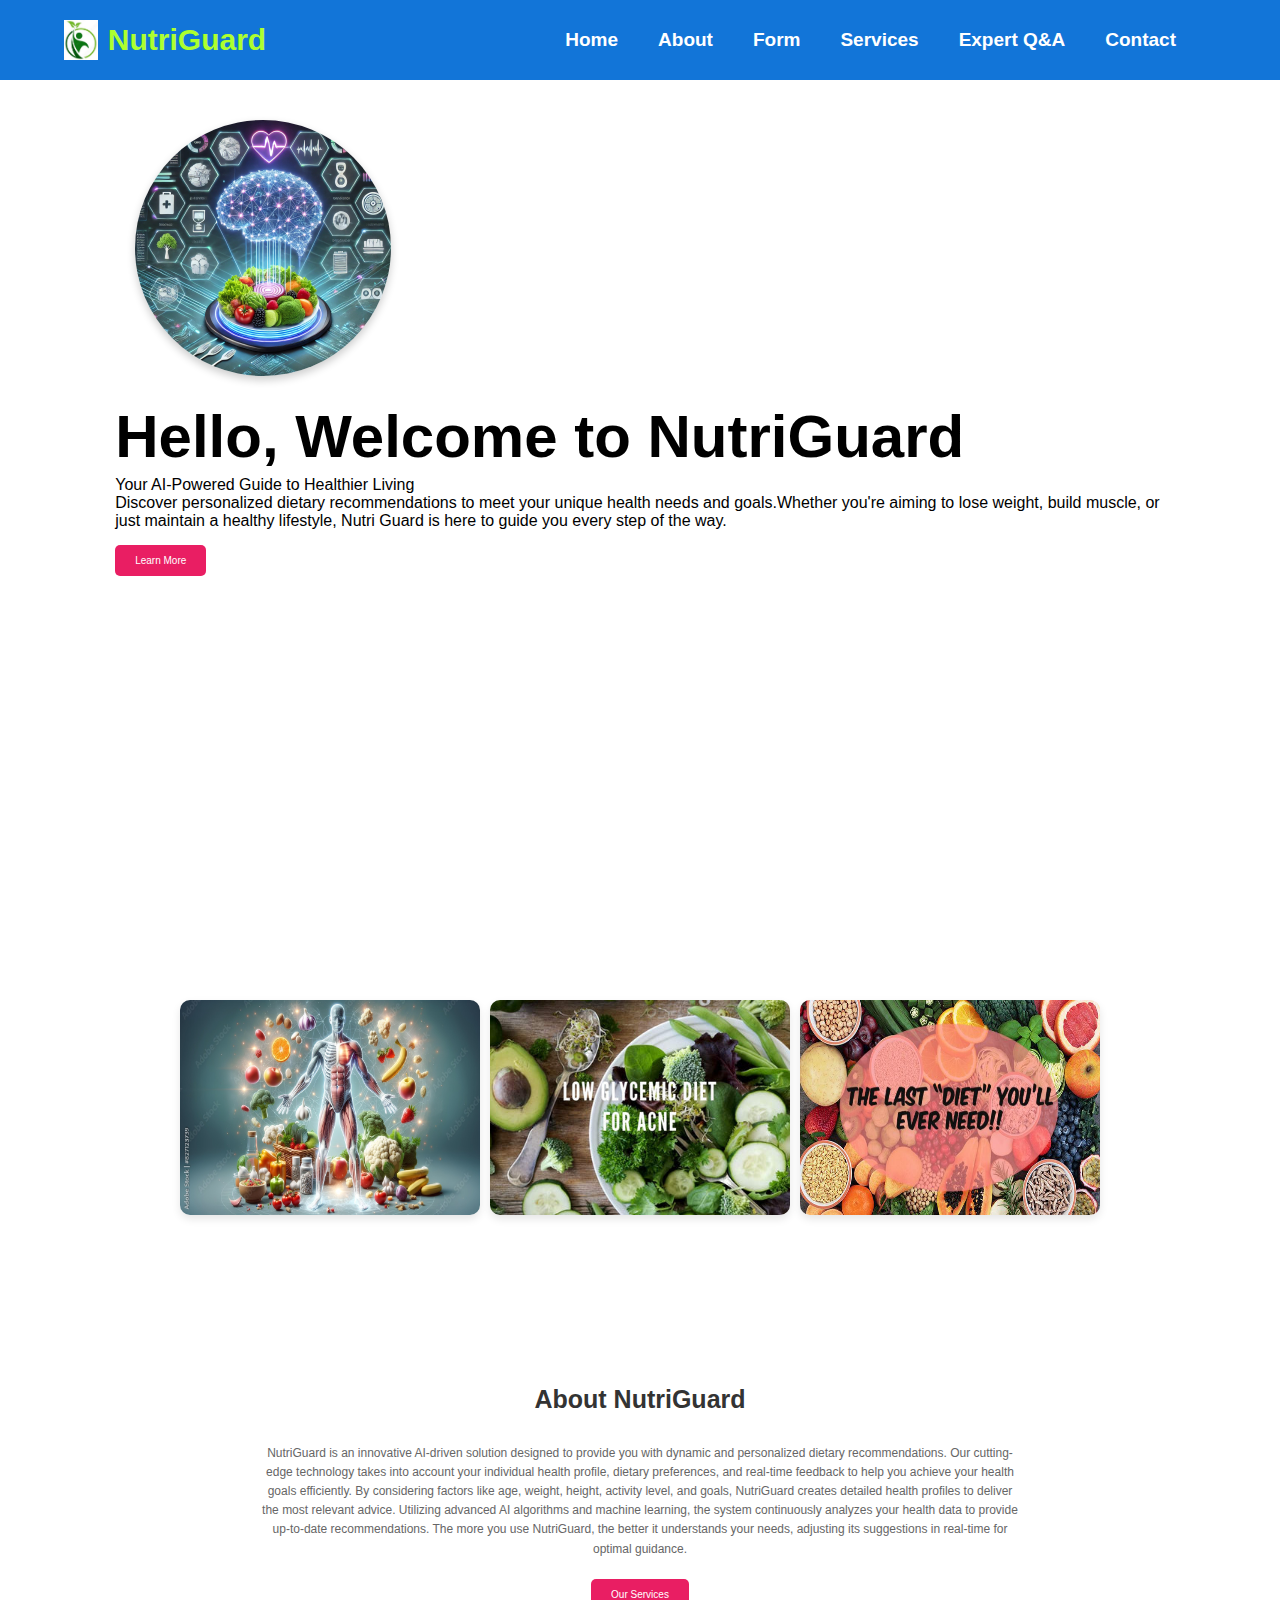
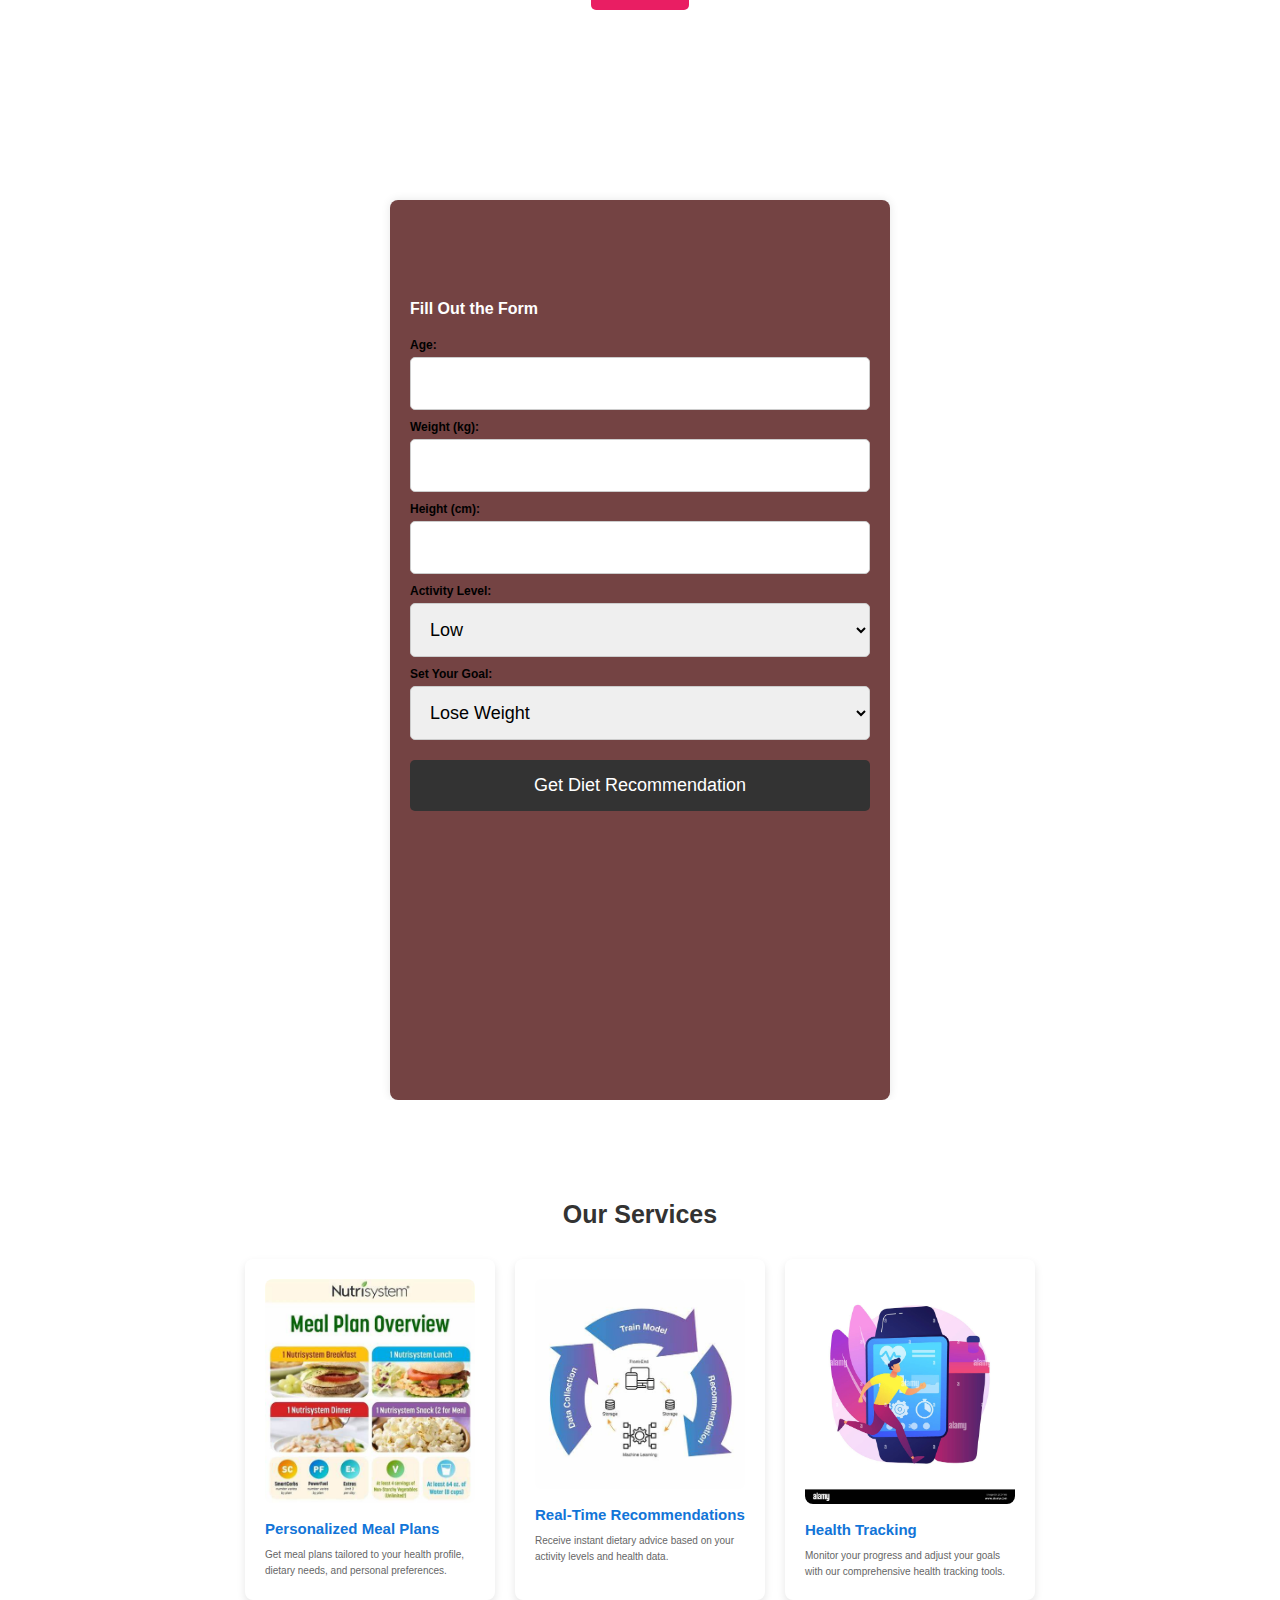
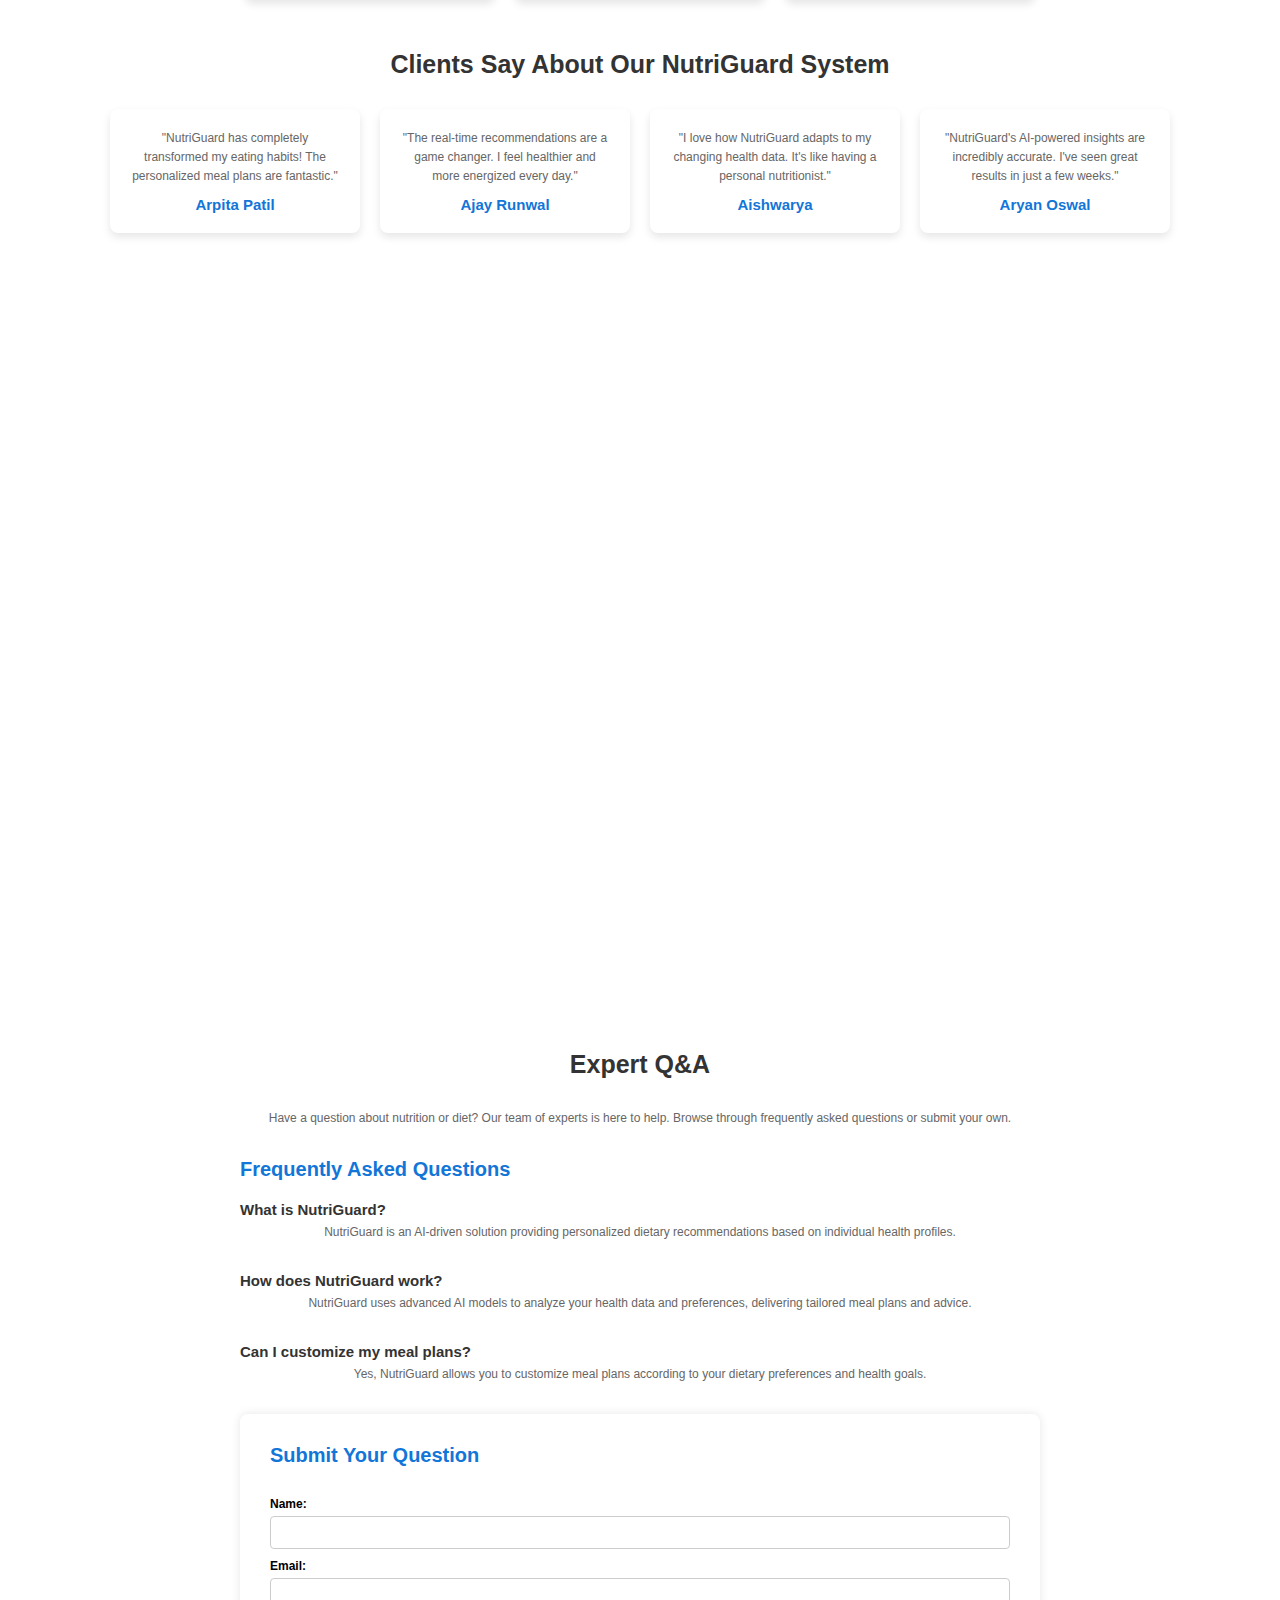
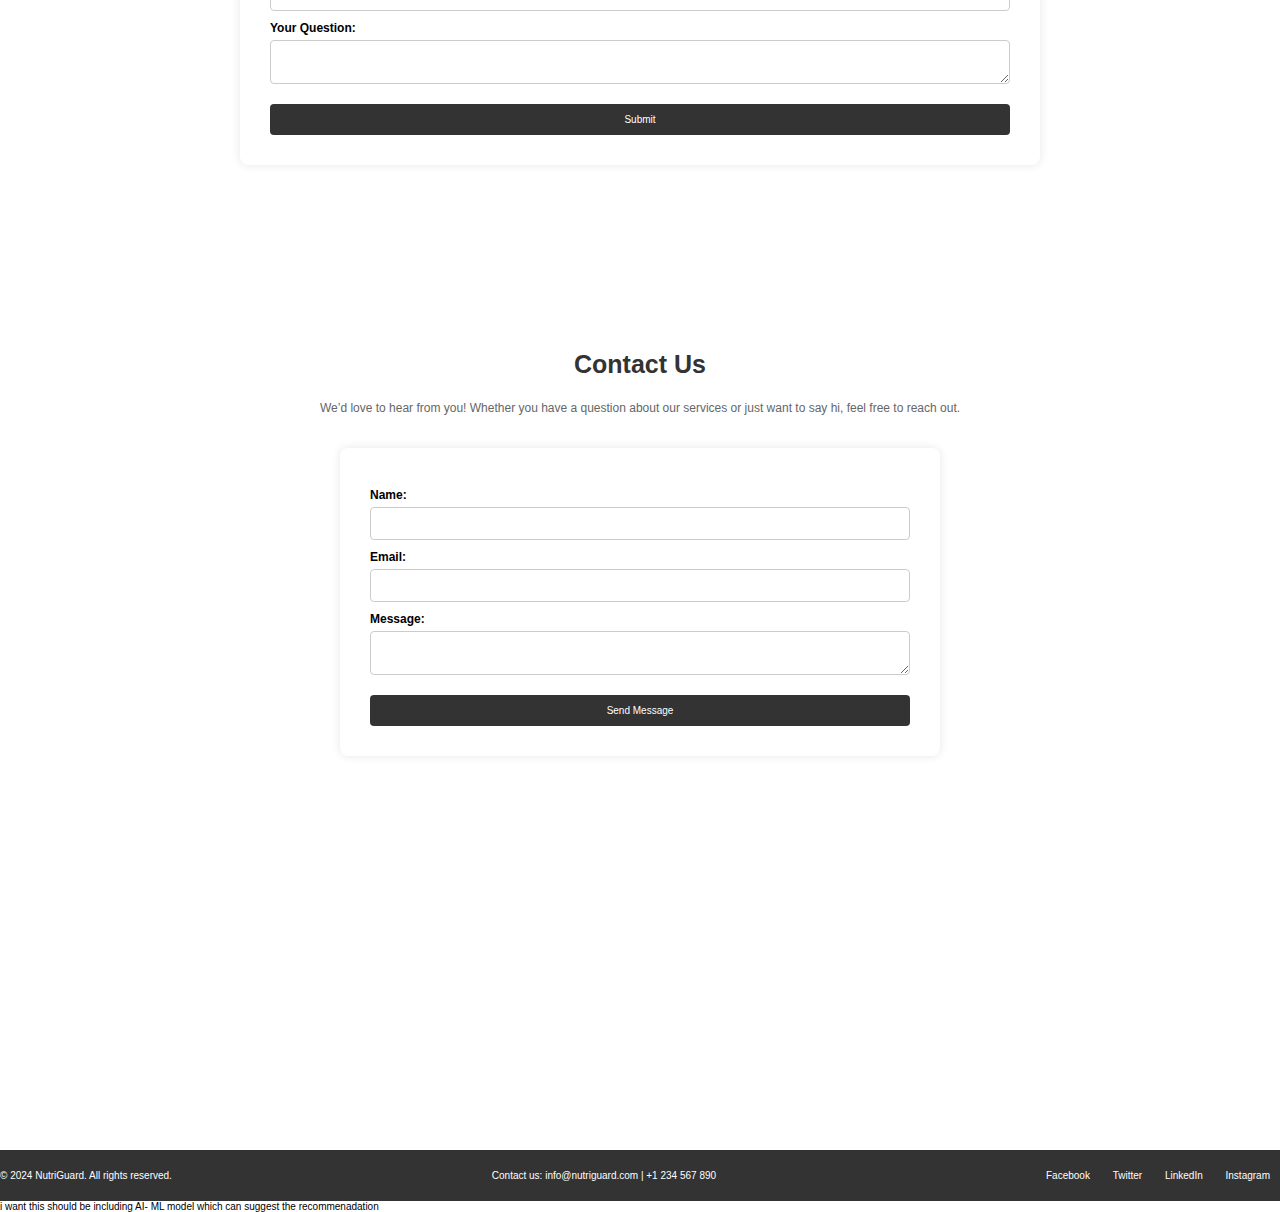
<file: Nutriguard/index.html>
<!DOCTYPE html>
<html lang="en">
<head>
    <meta charset="UTF-8">
    <meta name="viewport" content="width=device-width, initial-scale=1.0">
    <title>NutriGuard Website</title>
    <link rel="stylesheet" href="style.css">
    <link href='https://unpkg.com/boxicons@2.1.4/css/boxicons.min.css' rel='stylesheet'>
    <script src="script.js"></script>

</head>
<body>
    <header class="header">
        <img src="images/logo img.jpg">
        <a href="#home" class="logo">NutriGuard</a>
        
        <i class='bx bx-menu' id="menu-icon"></i>
        <nav class="navbar">
            <a href="#home">Home</a>
            <a href="#about">About</a>
            <a href="#form">Form</a>
            <a href="#services">Services</a>
            <a href="#expert">Expert Q&A</a>
            <a href="#contact">Contact</a>
            
        </nav>
        
    </header>


    <!--Home Section-->
    
    <section class="home" id="home">
        <div class="container home-container">
            <div class="home-img">
                <img src="images/homeimg.jpg" alt="Home image" />
            </div>
        </div>
        <div class="home-content">
            <h1>Hello, Welcome to <span class="highlight">NutriGuard</span></h1>
            <p>Your AI-Powered Guide to Healthier Living</p>
            <p>Discover personalized dietary recommendations to meet your unique 
                health needs and goals.Whether you're aiming to lose weight, 
                build muscle, or just maintain a healthy lifestyle,
                 Nutri Guard is here to guide you every step of the way.</p>
            
            <a href="#about" class="btn">Learn More</a>
        </div>
    </section>
    <!--About Section-->
    <section class="about" id="about">
        <div class="container about-container">
            <div class="about-img">
                <img src="images/about1.jpg" alt="About image">
                <img src="images/about2.jpg">
                <img src="images/about3.jpg">
            </div>
        </div>
        <div class="about-content">
            <h2>About NutriGuard</h2>
            <p>NutriGuard is an innovative AI-driven solution designed to provide you with dynamic 
                and personalized dietary recommendations. Our cutting-edge technology takes 
                into account your individual health profile, dietary preferences, and real-time 
                feedback to help you achieve your health goals efficiently.
                By considering factors like age, weight, height, activity level, and goals, 
                NutriGuard creates detailed health profiles to deliver the most relevant advice.
                Utilizing advanced AI algorithms and machine learning, the system continuously analyzes
                your health data to provide up-to-date recommendations. The more you use NutriGuard,
                the better it understands your needs, adjusting its suggestions in real-time for optimal guidance. 
            </p>
            <a href="#services" class="btn">Our Services</a>
        </div>
    </section>
    <!--Form Section-->
    <section class="form-section" id="form">
        <div class="container main-container">
            <h2>Fill Out the Form</h2>
            <form action="diet-recommendation.html" method="get">
                <label for="age">Age:</label>
                <input type="number" id="age" name="age" required>
            
                <label for="weight">Weight (kg):</label>
                <input type="number" id="weight" name="weight" required>
            
                <label for="height">Height (cm):</label>
                <input type="number" id="height" name="height" required>
            
                <label for="activityLevel">Activity Level:</label>
                <select id="activityLevel" name="activityLevel" required>
                    <option value="low">Low</option>
                    <option value="moderate">Moderate</option>
                    <option value="high">High</option>
                </select>
            
                <label for="goal">Set Your Goal:</label>
                <select id="goal" name="goal" required>
                    <option value="loseWeight">Lose Weight</option>
                    <option value="maintainWeight">Maintain Weight</option>
                    <option value="gainWeight">Gain Weight</option>
                    <option value="gainMuscle">Gain Muscle</option>
                    <option value="modifyDiet">Modify My Diet</option>
                    <option value="manageStress">Manage Stress</option>
                    <option value="increaseCount">Increase Count</option>
                </select>
            
                <button type="submit">Get Diet Recommendation</button>
            </form>
        </div>
    </section>
    

            <!--Services Page-->
            <section id="services">
                <h2>Our Services</h2>
                <div class="services-grid">
                    <div class="service-item">
                        <img src="images/service3.jpeg" alt="Personalized Meal Plans">
                        <h3>Personalized Meal Plans</h3>
                        <p>Get meal plans tailored to your health profile, dietary needs, and personal preferences.</p>
                    </div>
                    <div class="service-item">
                        <img src="images/service2.jpeg" alt="Real-Time Recommendations">
                        <h3>Real-Time Recommendations</h3>
                        <p>Receive instant dietary advice based on your activity levels and health data.</p>
                    </div>
                    <div class="service-item">
                        <img src="images/service1.jpg" alt="Health Tracking">
                        <h3>Health Tracking</h3>
                        <p>Monitor your progress and adjust your goals with our comprehensive health tracking tools.</p>
                    </div>
                </div>
            
            <section id="testimonials">
                <h2>Clients Say About Our NutriGuard System</h2>
                <div class="testimonials-grid">
                    <div class="testimonial-item">
                        <p>"NutriGuard has completely transformed my eating habits! The personalized meal plans are fantastic."</p>
                        <h3>Arpita Patil</h3>
                    </div>
                    <div class="testimonial-item">
                        <p>"The real-time recommendations are a game changer. I feel healthier and more energized every day."</p>
                        <h3>Ajay Runwal</h3>
                    </div>
                    <div class="testimonial-item">
                        <p>"I love how NutriGuard adapts to my changing health data. It's like having a personal nutritionist."</p>
                        <h3>Aishwarya</h3>
                    </div>
                    <div class="testimonial-item">
                        <p>"NutriGuard's AI-powered insights are incredibly accurate. I've seen great results in just a few weeks."</p>
                        <h3>Aryan Oswal</h3>
                    </div>
                </div>
            </section>
            </section>
            
            <section id="expert">
                <div class="expert-container">
                    <h2>Expert Q&A</h2>
                    <p>Have a question about nutrition or diet? Our team of experts is here to help. Browse through frequently asked questions or submit your own.</p>
                    <div class="faq">
                        <h3>Frequently Asked Questions</h3>
                        <ul>
                            <li>
                                <h4>What is NutriGuard?</h4>
                                <p>NutriGuard is an AI-driven solution providing personalized dietary recommendations based on individual health profiles.</p>
                            </li>
                            <li>
                                <h4>How does NutriGuard work?</h4>
                                <p>NutriGuard uses advanced AI models to analyze your health data and preferences, delivering tailored meal plans and advice.</p>
                            </li>
                            <li>
                                <h4>Can I customize my meal plans?</h4>
                                <p>Yes, NutriGuard allows you to customize meal plans according to your dietary preferences and health goals.</p>
                            </li>
                        </ul>
                    </div>
                    <form id="questionForm">
                        <h3>Submit Your Question</h3>
                        <label for="name">Name:</label>
                        <input type="text" id="name" name="name" required>
                        
                        <label for="email">Email:</label>
                        <input type="email" id="email" name="email" required>
                        
                        <label for="question">Your Question:</label>
                        <textarea id="question" name="question" required></textarea>
                        
                        <button type="button" onclick="submitQuestion()">Submit</button>
                    </form>
                </div>
            </section>
            
            <!--Contact Page-->
            <section id="contact">
                <div>
                    <h1>Contact Us</h1>
                    <p>We’d love to hear from you! Whether you have a question about our services or just want to say hi, feel free to reach out.</p>
                    <form id="contactForm">
                        <label for="name">Name:</label>
                        <input type="text" id="name" name="name" required>
                        
                        <label for="email">Email:</label>
                        <input type="email" id="email" name="email" required>
                        
                        <label for="message">Message:</label>
                        <textarea id="message" name="message" required></textarea>
                        
                        <button type="button" onclick="submitForm()">Send Message</button>
                    </form>
                </div>
            </section>
            
            <footer>
                <div class="footer-container">
                    <div class="footer-left">
                        <p>&copy; 2024 NutriGuard. All rights reserved.</p>
                    </div>
                    <div class="footer-center">
                        <p>Contact us: info@nutriguard.com | +1 234 567 890</p>
                    </div>
                    <div class="footer-right">
                        <a href="https://www.facebook.com" target="_blank">Facebook</a>
                        <a href="https://www.twitter.com" target="_blank">Twitter</a>
                        <a href="https://www.linkedin.com" target="_blank">LinkedIn</a>
                        <a href="https://www.instagram.com" target="_blank">Instagram</a>
                    </div>
                </div>
            </footer>
            
            </body>
            
            </html> i want this should be including AI- ML model which can suggest the recommenadation
</file>
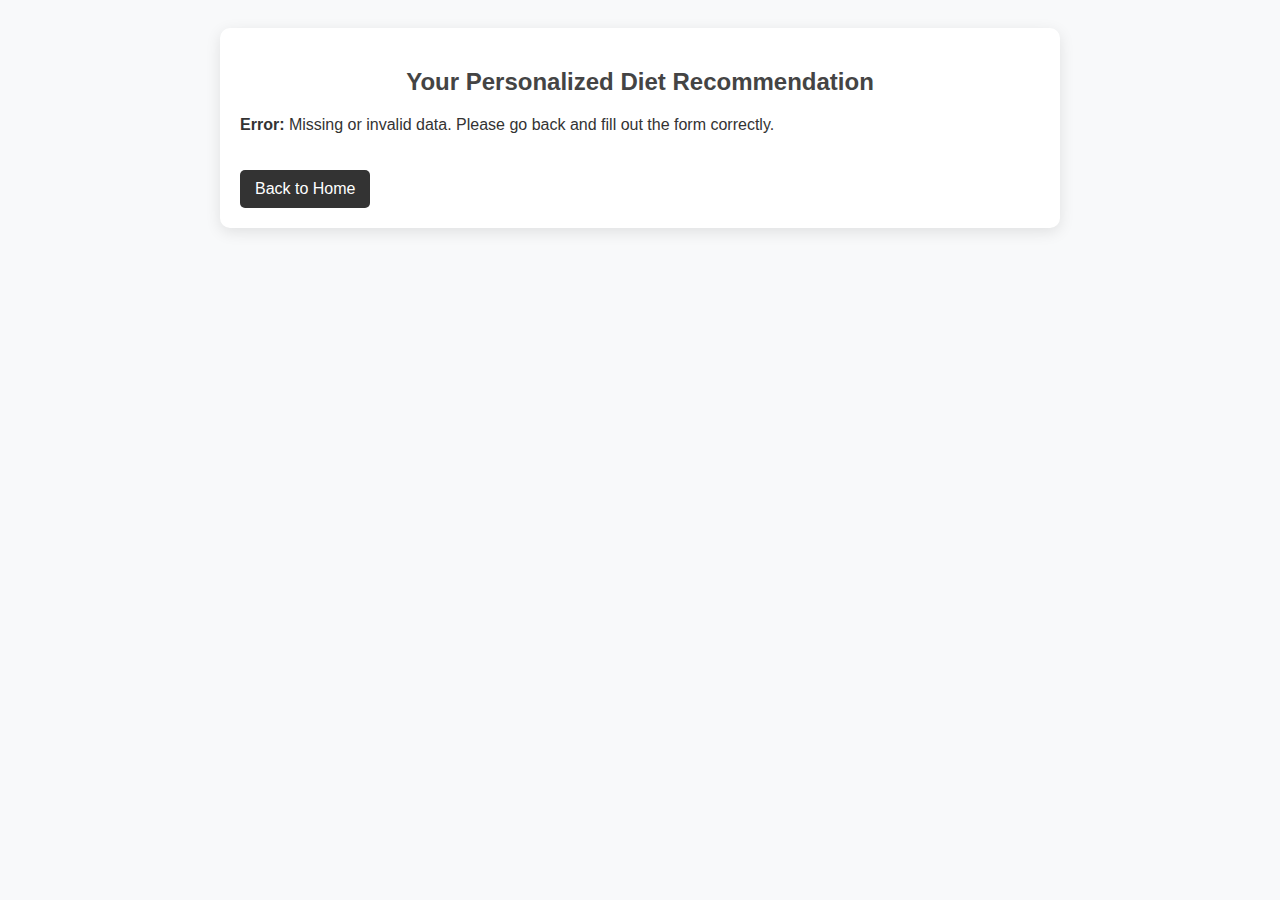
<file: Nutriguard/diet-recommendation.html>
<!DOCTYPE html>
<html lang="en">
<head>
    <meta charset="UTF-8">
    <meta name="viewport" content="width=device-width, initial-scale=1.0">
    <title>Diet Recommendation</title>
    <style>
        body {
            font-family: Arial, sans-serif;
            background: #f8f9fa;
            color: #333;
            padding: 20px;
        }

        .recommendation-container {
            max-width: 800px;
            margin: 0 auto;
            background: #fff;
            padding: 20px;
            border-radius: 10px;
            box-shadow: 0 4px 15px rgba(0, 0, 0, 0.1);
        }

        h2 {
            text-align: center;
            color: #444;
        }

        ul {
            list-style-type: none;
            padding: 0;
        }

        li {
            margin: 10px 0;
        }

        .btn-back {
            display: inline-block;
            margin-top: 20px;
            padding: 10px 15px;
            background-color: #333;
            color: #fff;
            text-decoration: none;
            border-radius: 5px;
            text-align: center;
        }

        .btn-back:hover {
            background-color: #555;
        }
    </style>
</head>
<body>
    <div class="recommendation-container">
        <h2>Your Personalized Diet Recommendation</h2>
        <ul id="recommendationDetails"></ul>
        <a href="index.html" class="btn-back">Back to Home</a>
    </div>

    <script>
        // Extract query parameters from the URL
        const urlParams = new URLSearchParams(window.location.search);
        const age = urlParams.get("age");
        const weight = urlParams.get("weight");
        const height = urlParams.get("height");
        const activityLevel = urlParams.get("activityLevel");
        const goal = urlParams.get("goal");

        // Generate a basic diet recommendation based on the inputs
        const recommendations = {
            loseWeight: "Follow a calorie-deficit diet with a focus on lean proteins, whole grains, and vegetables. Avoid sugary and processed foods.",
            maintainWeight: "Eat a balanced diet with equal proportions of carbs, proteins, and fats. Stay hydrated and include light activity.",
            gainWeight: "Increase calorie intake with nutrient-dense foods like nuts, seeds, and avocados. Focus on strength training.",
            gainMuscle: "Follow a high-protein diet with regular strength training. Include foods like chicken, fish, and legumes.",
            modifyDiet: "Incorporate more whole foods and reduce processed food intake. Ensure your meals are balanced.",
            manageStress: "Focus on foods rich in magnesium and omega-3s like nuts, seeds, and fatty fish. Include stress-relieving activities.",
            increaseCount: "Eat nutrient-dense foods in smaller portions throughout the day. Stay hydrated and avoid heavy meals."
        };

        // Populate the diet recommendation details
        const recommendationDetails = document.getElementById("recommendationDetails");

        // Check for missing data and handle it gracefully
        if (age && weight && height && activityLevel && goal) {
            recommendationDetails.innerHTML = `
                <li><strong>Age:</strong> ${age}</li>
                <li><strong>Weight:</strong> ${weight} kg</li>
                <li><strong>Height:</strong> ${height} cm</li>
                <li><strong>Activity Level:</strong> ${activityLevel.charAt(0).toUpperCase() + activityLevel.slice(1)}</li>
                <li><strong>Goal:</strong> ${goal.replace(/([A-Z])/g, " $1").trim()}</li>
                <li><strong>Diet Recommendation:</strong> ${recommendations[goal] || "No specific recommendation available for this goal."}</li>
            `;
        } else {
            recommendationDetails.innerHTML = `
                <li><strong>Error:</strong> Missing or invalid data. Please go back and fill out the form correctly.</li>
            `;
        }
    </script>
</body>
</html>
</file>
<file: Nutriguard/style.css>
* {
    margin: 0;
    padding: 0;
    text-decoration: none;
    border: none;
    outline: none;
    scroll-behavior: smooth;
    font-family: -apple-system, sans-serif;
    box-sizing: border-box;
}

:root {
    --bg-color: #fff;
    --snd-bg-color: #d5fdf9;
    --text-color: #000;
    --main-color: #1275d8;
}

html {
    font-size: 62.5%;
    overflow-x: hidden;
}

body {
    background: var(--bg-color);
    color: var(--text-color);
}

section {
    min-height: 100vh;
    padding: 10rem 9% 2rem;
}

.header {
    width: 100%;
    top: 0;
    right: 0;
    z-index: 1000;
    display: flex;
    align-items: center;
    justify-content:flex-start;
    padding: 2rem 5%;
    position: fixed;
    background: var(--main-color);
    backdrop-filter: blur(10px);
    transition: all 0.5s ease;
    color: greenyellow;
}
.header img {
     height: 40px; /* Adjust the height according to your needs */
      width: auto;
     margin-right:10px;
    }

.logo {
    font-size: 3rem;
    color: greenyellow;
    font-weight: 700;
    cursor: pointer;
    transition: 0.3s ease;
}

.logo:hover {
    transform: scale(1.05);
}
.navbar {
    display: flex;
    margin-left: auto;
    /* Move the navbar to the far right */
}

.navbar a {
    font-size: 1.9rem;
    color: var(--bg-color);
    margin-right: 4rem;
    font-weight: 700;
    transition: 0.3s ease;
}

.navbar a:hover,
.navbar a.active {
    color: var(--text-color);
}

#menu-icon {
    font-size: 3.6rem;
    color: var(--bg-color);
    cursor: pointer;
    display: none;
}
/* Home section */
/* Home section */
.home-container {
    display: flex;
    align-items: center;
    justify-content: space-between;
    padding: 20px;
    box-sizing: border-box; /* Corrected box-sizing */
    border-image: auto;
}

.home-img {
    flex: 2;
    margin-right: 20px;
}

.home-img img {
    width: 20vw;
    border-radius: 50%;
    transition: 0.4s ease;
    box-shadow: 0 4px 8px rgba(0, 0, 0, 0.2); /* Added valid box-shadow */
    cursor: pointer;
    animation: floatImage 4s ease-in-out infinite;
}

.home-img img:hover {
    box-shadow: 0 15px 16px rgba(0, 0, 0, 0.4); /* Enhanced hover effect */
}

.home-content h1 {
    font-size: 6rem;
    font-weight: 700;
    line-height: 1.3;
}

.home-content p {
    font-size: 1.6rem;

}


@keyframes floatImage {
    0%, 100% {
        transform: translateY(0);
    }
    50% {
        transform: translateY(-10px);
    }
}

.home .btn {
    margin-top: 15px;
    padding: 10px 20px;
    background-color: #e91e63;
    color: white;
    text-decoration: none;
    border-radius: 5px;
    display: inline-block;
}

/* Responsive adjustments */
@media (max-width: 768px) {
    .home-container {
        flex-direction: column;
        align-items: center;
    }
    
    .home-content {
        padding-left: 0;
        text-align:right;
    }
    
    .home-img {
        margin-bottom: 20px;
    }
    
    .home-content h1 {
        font-size: 2.5rem;
    }
    
    .home-content p {
        font-size: 1.4rem;
    }
}

.about {
    padding: 100px 20px 50px; /* Add top padding to ensure content appears below fixed header */
    background-color: #ffffff;
    text-align: center;
    display: flex;
    flex-wrap: wrap;
    justify-content: center;
}

.about-img {
    display: flex;
    flex-wrap: wrap;
    justify-content: center;
    gap: 10px;
    margin-bottom: 20px;
}

.about-img img {
    max-width: 300px;
    width: 100%;
    height: auto;
    border-radius: 10px;
    box-shadow: 0 4px 8px rgba(0, 0, 0, 0.1);
    transition: transform 0.3s, box-shadow 0.3s;
}

.about-img img:hover {
    transform: scale(1.05);
    box-shadow: 0 8px 16px rgba(0, 0, 0, 0.2);
}

.about-content {
    flex: 1 1 100%;
    max-width: 800px;
    padding: 20px;
}

.about h2 {
    font-size: 2.5em;
    margin-bottom: 20px;
    color: #333;
}

.about p {
    font-size: 1.2em;
    color: #666;
    line-height: 1.6;
    margin-bottom: 30px;
}

.about .btn {
    padding: 10px 20px;
    background-color: #e91e63;
    color: white;
    text-decoration: none;
    border-radius: 5px;
    font-size: 1em;
}

.about .btn:hover {
    background-color: #d81b60;
}

@media (max-width: 768px) {
    .about {
        flex-direction: column;
        align-items: center;
    }

    .about-content {
        text-align: center;
    }

    .about-img {
        flex-direction: column;
    }

    .about-img img {
        max-width: 100%;
        margin-bottom: 20px;
    }
}
.main-container {
    max-width: 800px;
    margin: 0 auto; /* Center the container */
    text-align: left;
}

.form-section {
    background-color: #744343;
    padding: 20px;
    padding-top: 100px; /* Ensure top padding to account for fixed header */
    height: auto; /* Adjusted height to auto for better content flow */
    max-width: 500px;
    margin: 0 auto; /* Center the form */
    border-radius: 8px;
    box-shadow: 0 0 10px rgba(0, 0, 0, 0.1);
    text-align: left; /* Align text to the left within the form */
}

h2 {
    margin-top: 0; /* Remove margin-top to reduce space between the heading and form */
    padding-bottom: 10px; /* Add a little space below the heading */
    font-size: 1.6em; /* Adjust heading size if needed */
    color: #fff;
}

form {
    display: flex;
    flex-direction: column;
}

label {
    margin-top: 10px;
    font-weight: bold;
    font-size: 1.2em; /* Increased label font size for readability */
}

input, select, button {
    margin-top: 5px;
    padding: 15px; /* Adjusted padding for better spacing */
    font-size: 18px; /* Set input and select font size to 18px */
    border-radius: 5px;
    border: 1px solid #ccc;
    width: 100%;
    box-sizing: border-box;
}

button {
    margin-top: 20px;
    background-color: #333;
    color: white;
    border: none;
    cursor: pointer;
    text-align: center;
    font-size: 18px; /* Set button font size to 18px */
}

button:hover {
    background-color: #555;
}

#recommendation {
    margin-top: 10px; /* Reduced margin between the form and recommendation box */
    font-size: 1.2em;
    text-align: center;
    margin-bottom: 50px;
}

@media (max-width: 768px) {
    .container {
        padding: 10px;
    }

    input, select, button {
        font-size: 1em; /* Adjusted input font size for mobile */
        padding: 10px;  /* Reduced padding for better mobile view */
    }

    .form-section {
        padding: 15px;
        max-width: 100%; /* Allow the form to take full width on small screens */
    }
}




#services {
    padding: 100px 20px 50px; /* Add top padding to ensure the content appears below the fixed header */
    background-color: #ffffff;
    text-align: center;
}

#services h2 {
    font-size: 2.5em;
    margin-bottom: 20px;
    color: #333;
}

.services-grid {
    display: flex;
    flex-wrap: wrap;
    gap: 20px;
    justify-content: center;
}

.service-item {
    background-color: white;
    padding: 20px;
    border-radius: 8px;
    box-shadow: 0 4px 8px rgba(0, 0, 0, 0.1);
    width: 250px;
    transition: transform 0.3s, box-shadow 0.3s;
    text-align: left;
}

.service-item img {
    width: 100%;
    height: auto;
    border-radius: 8px;
    margin-bottom: 15px;
}

.service-item h3 {
    font-size: 1.5em;
    margin-bottom: 10px;
    color: #1275d8;
}

.service-item p {
    font-size: 1em;
    color: #666;
    line-height: 1.6;
}

.service-item:hover {
    transform: scale(1.05);
    box-shadow: 0 8px 16px rgba(0, 0, 0, 0.2);
}

#testimonials {
    padding: 50px 20px;
    background-color: #ffffff;
    text-align: center;
}

#testimonials h2 {
    font-size: 2.5em;
    margin-bottom: 20px;
    color: #333;
}

.testimonials-grid {
    display: flex;
    flex-wrap: wrap;
    gap: 20px;
    justify-content: center;
}

.testimonial-item {
    background-color: white;
    padding: 20px;
    border-radius: 8px;
    box-shadow: 0 4px 8px rgba(0, 0, 0, 0.1);
    width: 250px;
    transition: transform 0.3s, box-shadow 0.3s;
}

.testimonial-item p {
    font-size: 1.2em;
    color: #666;
    margin-bottom: 10px;
    line-height: 1.6;
}

.testimonial-item h3 {
    font-size: 1.5em;
    color: #1275d8;
}

.testimonial-item:hover {
    transform: scale(1.05);
    box-shadow: 0 8px 16px rgba(0, 0, 0, 0.2);
}

@media (max-width: 768px) {
    #services, #testimonials {
        padding: 30px 15px;
    }

    .service-item, .testimonial-item {
        width: calc(100% - 40px); /* Adjust width for mobile screens */
        margin-bottom: 20px;
    }

    .service-item img, .testimonial-item p {
        margin-bottom: 10px;
    }

    .service-item h3, .testimonial-item h3 {
        font-size: 1.2em;
    }

    .service-item p, .testimonial-item p {
        font-size: 0.9em;
    }
}

#expert {
    padding: 100px 20px 50px; /* Add top padding to ensure content appears below fixed header */
    background-color: #ffffff;
    text-align: center;
}

.expert-container {
    max-width: 800px;
    margin: 0 auto; /* Center the container */
    text-align: left;
}

#expert h2 {
    font-size: 2.5em;
    margin-bottom: 20px;
    color: #333;
    text-align: center;
}

#expert p {
    font-size: 1.2em;
    color: #666;
    line-height: 1.6;
    margin-bottom: 30px;
    text-align: center;
}

.faq h3 {
    font-size: 2em;
    margin-bottom: 20px;
    color: #1275d8;
}

.faq ul {
    list-style-type: none;
    padding: 0;
}

.faq li {
    margin-bottom: 20px;
}

.faq h4 {
    font-size: 1.5em;
    margin-bottom: 5px;
    color: #333;
}

.faq p {
    font-size: 1.1em;
    color: #666;
    line-height: 1.6;
}

#questionForm {
    background-color: #fff;
    padding: 30px;
    border-radius: 8px;
    box-shadow: 0 0 10px rgba(0, 0, 0, 0.1);
    margin-top: 30px;
}

#questionForm h3 {
    font-size: 2em;
    margin-bottom: 20px;
    color: #1275d8;
}

#questionForm label {
    margin-top: 10px;
    display: block;
    font-weight: bold;
}

#questionForm input, #questionForm textarea {
    width: 100%;
    padding: 10px;
    margin-top: 5px;
    border-radius: 4px;
    border: 1px solid #ccc;
    box-sizing: border-box;
    font-size: 1em;
}

#questionForm textarea {
    resize: vertical; /* Allow vertical resizing */
}

#questionForm button {
    margin-top: 20px;
    background-color: #333;
    color: white;
    padding: 10px 20px;
    border: none;
    border-radius: 4px;
    cursor: pointer;
    font-size: 1em;
}

#questionForm button:hover {
    background-color: #555;
}

@media (max-width: 768px) {
    #expert {
        padding: 30px 15px;
    }

    .expert-container {
        padding: 0 15px;
    }

    #expert h2, .faq h3, #questionForm h3 {
        font-size: 1.5em;
    }

    #expert p, .faq h4, .faq p, #questionForm label {
        font-size: 1em;
    }
}


#contact {
    padding: 100px 20px 50px; /* Add top padding to ensure the content appears below the fixed header */
    background-color: #ffffff;
    text-align: center;
}

#contact h1 {
    font-size: 2.5em;
    margin-bottom: 20px;
    color: #333;
}

#contact p {
    font-size: 1.2em;
    color: #666;
    line-height: 1.6;
    margin-bottom: 30px;
}

#contactForm {
    background-color: #fff;
    padding: 30px;
    border-radius: 8px;
    box-shadow: 0 0 10px rgba(0, 0, 0, 0.1);
    max-width: 600px;
    margin: 0 auto; /* Center the form */
    text-align: left; /* Align text to the left within the form */
}

#contactForm label {
    margin-top: 10px;
    display: block;
    font-weight: bold;
}

#contactForm input, #contactForm textarea {
    width: 100%;
    padding: 10px;
    margin-top: 5px;
    border-radius: 4px;
    border: 1px solid #ccc;
    box-sizing: border-box;
    font-size: 1em;
}

#contactForm textarea {
    resize: vertical; /* Allow vertical resizing */
}

#contactForm button {
    margin-top: 20px;
    background-color: #333;
    color: white;
    padding: 10px 20px;
    border: none;
    border-radius: 4px;
    cursor: pointer;
    font-size: 1em;
}

#contactForm button:hover {
    background-color: #555;
}

.footer-container {
    display: flex;
    flex-direction: column;
    align-items: center;
    justify-content: center;
    padding: 20px 0;
    background-color: #333;
    color: white;
}

.footer-left, .footer-center, .footer-right {
    margin: 5px 0;
    text-align: center;
}

.footer-right a {
    color: white;
    text-decoration: none;
    margin: 0 10px;
    transition: color 0.3s;
}

.footer-right a:hover {
    color: #1275d8;
}

@media (min-width: 768px) {
    .footer-container {
        flex-direction: row;
        justify-content: space-between;
    }

    .footer-left, .footer-center, .footer-right {
        margin: 0;
    }

    .footer-left, .footer-center {
        text-align: left;
    }

    .footer-right {
        text-align: right;
    }
}
</file>
